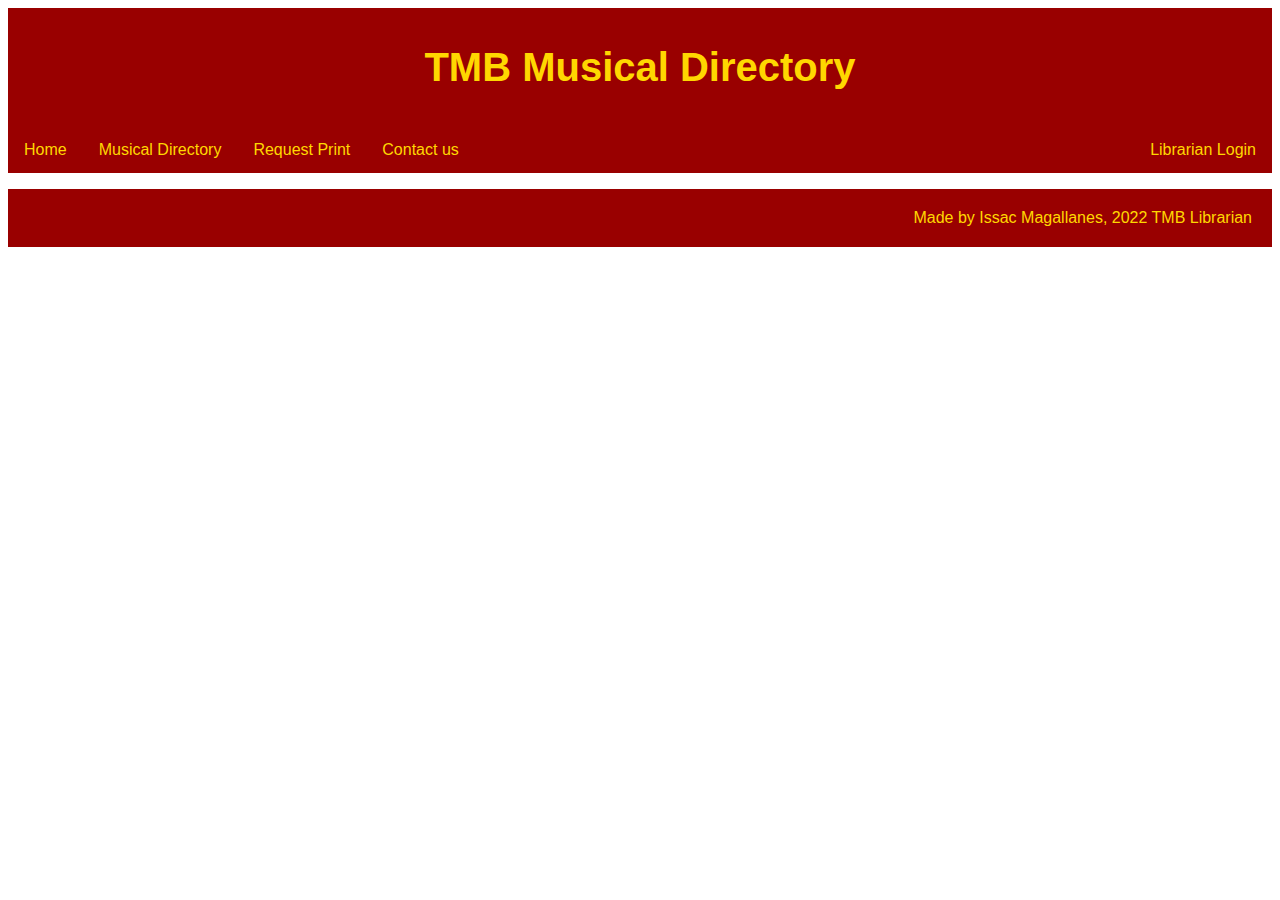
<file: index.html>
<!DOCTYPE html>
<html lang="en">

	<head>
		<meta charset="utf-8">
		<title>TMB Musical Directory</title>
		<link rel="shortcut icon" type="image/png" href="https://i.imgur.com/e336qxN.png" alt="tmb-head-icon" border="0">
		<!--<link rel="stylesheet" href="main.css">-->
		<meta name="viewport" content="width=device-width, initial-scale=1">
		<style>
		body
		{
			font-family: Georgia, Arial, Helvetica, sans-serif;
		}
		.header
		{
			padding: 10px;
			text-align: center;
			background: #990000;
			color: gold;
		}
		.header h1
		{
			font-size: 40px;
		}
		.navbar
		{
			overflow: hidden;
			background-color: #900;
		}
		.navbar a
		{
			float: left;
			display: block;
			color: gold;
			text-align: center;
			padding: 14px 16px;
			text-decoration: none;
		}
		.navbar a.right
		{
			float: right;
		}
		.navbar a:hover
		{
			background-color: #ddd;
			color: black;
		}
		.footer
		{
			padding: 20px;
			color: gold;
			text-align: right;
			background: #900;
		}
		input[type=text], input[type=password]
		{
			width: 100%;
			padding: 12px 20px;
			margin: 8px 0;
			display: inline-block;
			border: 1px solid #ccc;
			box-sizing: border-box;
		}
		button
		{
			background-color: #990000;
			color: gold;
			padding: 14px 20px;
			margin: 8px 0;
			border: none;
			cursor: pointer;
			width: 100%;
			font-family: Georgia;
			font-size: 16px;
		}
		button:hover
		{
			opacity: 0.8;
		}
		.cancelbtn
		{
			width: auto;
			padding: 10px 18px;
			background-color; #f44336;
		}
		.container
		{
			padding: 16px;
			color: gold;
		}
		span.psw
		{
			float: right;
			padding-top: 16px;
		}
		.modal
		{
			display: none;
			position: fixed;
			z-index: 1;
			left: 0;
			top: 0;
			width: 100%;
			height: 100%;
			overflow: auto;
			background-color: rgb(0,0,0);
			background-color: rgba(0,0,0,0.4);
			padding-top: 60px;
		}
		.modal-content
		{
			background-color: #990000;
			margin: 5% auto 15% auto;
			border: 1px solid #888;
			width: 80%
		}
		.close
		{
			position: absolute;
			right: 25px;
			top: 0;
			color: #000;
			font-size: 35px;
			font-weight: bold;
		}
		.close:hover,
		.close.focus
		{
			color: red;
			cursor: pointer;
		}
		.animate 
		{
			-webkit-animation: animatezoom 0.6s;
			animation: animatezoom 0.6s
		}
		@-webkit-keyframes animatezoom
		{
			from {-webkit-transform: scale(0)}
			to {-webkit-transform: scale(1)}
		}
		@keyframes animatezoom
		{
			from {transform: scale(0)}
  			to {transform: scale(1)}
  		}
		@media screen and (max-wdth: 300px)
		{
			span.psw
			{
				display: block;
				float: none;
			}
			.cancelbtn
			{
				width: 100%
			}
		}
		</style>
	</head>
	
	<body>
		<header class="header">
			<h1>TMB Musical Directory</h1>
		</header>
		
		<nav class="navbar">
			<a href="index.html">Home</a>
			<a href="directory.html">Musical Directory</a>
			<a href="request.html">Request Print</a>
			<a href="contact.html">Contact us</a>
			<a onclick="document.getElementById('id01').style.display='block'" style="wdith:auto;" class="right">Librarian Login</a>
		</nav>
		
		<div id="id01" class="modal">
			<span onclick="document.getElementById('id01').style.display='none'" class="close" title="Close Modal">&times;</span>

			<form class="modal-content animate" action="/action_page.php" method="post">
				<div class="container">
					<label for="uname"><b>Username</b></label>
					<input type="text" class="form__input" placeholder="Enter Username" name="uname" required>
				
					<label for="psw"><b>Password</b></label>
					<input type="password" class="form__input" placeholder="Enter Password" name="psw" required>

					<div class="form__message form_message--error">Incorrect username/password.</div>

					<button class="form__submit" type="submit">Login</button>
					<label>
						<input type="checkbox" checked="checked" name="remember">Remember Me
					</label>
				</div>

				<div class="container" style="background-color:#f1f1f1">
					<button type="button" onclick="document.getElementById('id01').style.display='none'" class="cancelbtn">Cancel</button>
					<span class="psw"><a href="newPassword.html">Forgot password?</a></span>
				</div>
			</form>
		</div>
		
		<script src="./main.js"></script>
		
		<script>
			var modal = document.getElementById('id01');
			window.onclick = function(event)
			{
				if(event.target == modal)
				{
					modal.style.display = "none":
				}	
			}
		</script>
		
		<footer>
			<p class="footer">
				Made by Issac Magallanes, 2022 TMB Librarian
			</p>
		</footer>
	</body>
	
</html>
</file>
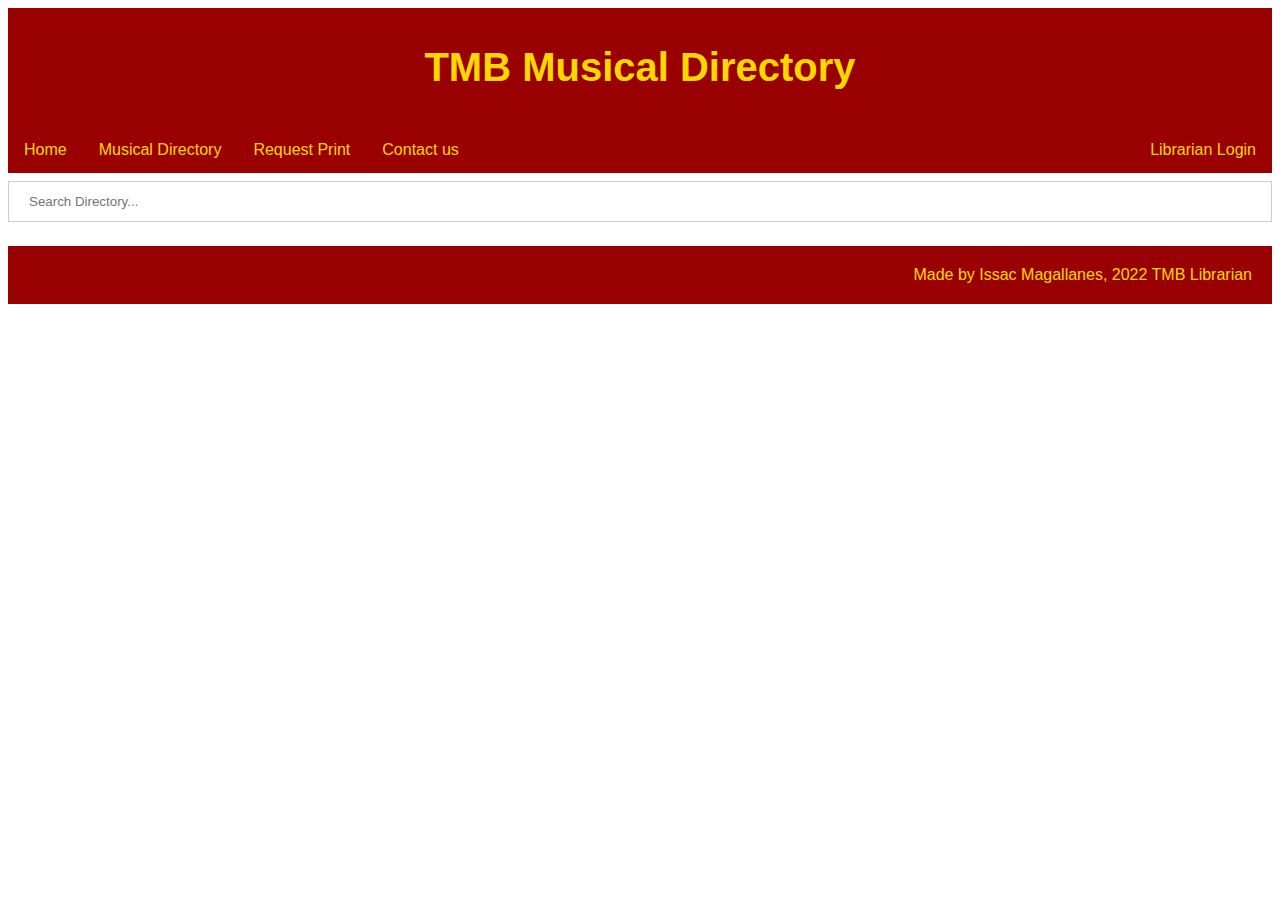
<file: directory.html>
<!DOCTYPE html>
<html lang="en">

	<head>
		<meta charset="utf-8">
		<title>TMB Musical Directory</title>
		<link rel="shortcut icon" type="image/png" href="https://i.imgur.com/e336qxN.png" alt="tmb-head-icon" border="0">
		<meta name="viewport" content="width=device-width, initial-scale=1">
		<style>
		body
		{
			font-family: Georgia, Arial, Helvetica, sans-serif;
		}
		.header
		{
			padding: 10px;
			text-align: center;
			background: #990000;
			color: gold;
		}
		.header h1
		{
			font-size: 40px;
		}
		.navbar
		{
			overflow: hidden;
			background-color: #900;
		}
		.navbar a
		{
			float: left;
			display: block;
			color: gold;
			text-align: center;
			padding: 14px 16px;
			text-decoration: none;
		}
		.navbar a.right
		{
			float: right;
		}
		.navbar a:hover
		{
			background-color: #ddd;
			color: black;
		}
		.footer
		{
			padding: 20px;
			color: gold;
			text-align: right;
			background: #900;
		}
		input[type=text], input[type=password]
		{
			width: 100%;
			padding: 12px 20px;
			margin: 8px 0;
			display: inline-block;
			border: 1px solid #ccc;
			box-sizing: border-box;
		}
		button
		{
			background-color: #990000;
			color: gold;
			padding: 14px 20px;
			margin: 8px 0;
			border: none;
			cursor: pointer;
			width: 100%;
			font-family: Georgia;
			font-size: 16px;
		}
		button:hover
		{
			opacity: 0.8;
		}
		.cancelbtn
		{
			width: auto;
			padding: 10px 18px;
			background-color; #f44336;
		}
		.container
		{
			padding: 16px;
			color: gold;
		}
		span.psw
		{
			float: right;
			padding-top: 16px;
		}
		.modal
		{
			display: none;
			position: fixed;
			z-index: 1;
			left: 0;
			top: 0;
			width: 100%;
			height: 100%;
			overflow: auto;
			background-color: rgb(0,0,0);
			background-color: rgba(0,0,0,0.4);
			padding-top: 60px;
		}
		.modal-content
		{
			background-color: #990000;
			margin: 5% auto 15% auto;
			border: 1px solid #888;
			width: 80%
		}
		.close
		{
			position: absolute;
			right: 25px;
			top: 0;
			color: #000;
			font-size: 35px;
			font-weight: bold;
		}
		.close:hover,
		.close.focus
		{
			color: red;
			cursor: pointer;
		}
		.animate 
		{
			-webkit-animation: animatezoom 0.6s;
			animation: animatezoom 0.6s
		}
		@-webkit-keyframes animatezoom
		{
			from {-webkit-transform: scale(0)}
			to {-webkit-transform: scale(1)}
		}
		@keyframes animatezoom
		{
			from {transform: scale(0)}
  			to {transform: scale(1)}
  		}
		@media screen and (max-wdth: 300px)
		{
			span.psw
			{
				display: block;
				float: none;
			}
			.cancelbtn
			{
				width: 100%
			}
		}
		</style>
	</head>
	
	<body>
		<header class="header">
			<h1>TMB Musical Directory</h1>
		</header>
		
		<nav class="navbar">
			<a href="index.html">Home</a>
			<a href="directory.html">Musical Directory</a>
			<a href="request.html">Request Print</a>
			<a href="contact.html">Contact us</a>
			<a onclick="document.getElementById('id01').style.display='block'" style="wdith:auto;" class="right">Librarian Login</a>
		</nav>
		
		<div id="id01" class="modal">
			<span onclick="document.getElementById('id01').style.display='none'" class="close" title="Close Modal">&times;</span>

			<form class="modal-content animate" action="/action_page.php" method="post">
				<div class="container">
					<label for="uname"><b>Username</b></label>
					<input type="text" placeholder="Enter Username" name="uname" required>
				
					<label for="psw"><b>Password</b></label>
					<input type="password" placeholder="Enter Password" name="psw" required>
				
					<button type="submit">Login</button>
					<label>
						<input type="checkbox" checked="checked" name="remember">Remember Me
					</label>
				</div>

				<div class="container" style="background-color:#f1f1f1">
					<button type="button" onclick="document.getElementById('id01').style.display='none'" class="cancelbtn">Cancel</button>
					<span class="psw"><a href="newPassword.html">Forgot password?</a></span>
				</div>
			</form>
		</div>
		
		<script>
			var modal = document.getElementById('id01');
			window.onclick = function(event)
			{
				if(event.target == modal)
				{
					modal.style.display = "none":
				}	
			}
			function showResult(str)
			{
				if (str.length==0)
				{
    				document.getElementById("livesearch").innerHTML="";
    				document.getElementById("livesearch").style.border="0px";
    				return;
				}
				var xmlhttp=new XMLHttpRequest();
				xmlhttp.onreadystatechange=function()
				{
    				if (this.readyState==4 && this.status==200)
    				{
      					document.getElementById("livesearch").innerHTML=this.responseText;
      					document.getElementById("livesearch").style.border="1px solid #A5ACB2";
    				}
				}
				xmlhttp.open("GET","livesearch.php?q="+str,true);
				xmlhttp.send();
			}
		</script>
		
		<form>
			<input type="text" size="30" onkeyup="showResult(this.value)" placeholder="Search Directory...">
			<div id="livesearch"></div>
		</form>
		
		<footer>
			<p class="footer">
				Made by Issac Magallanes, 2022 TMB Librarian
			</p>
		</footer>
	</body>
	
</html>
</file>
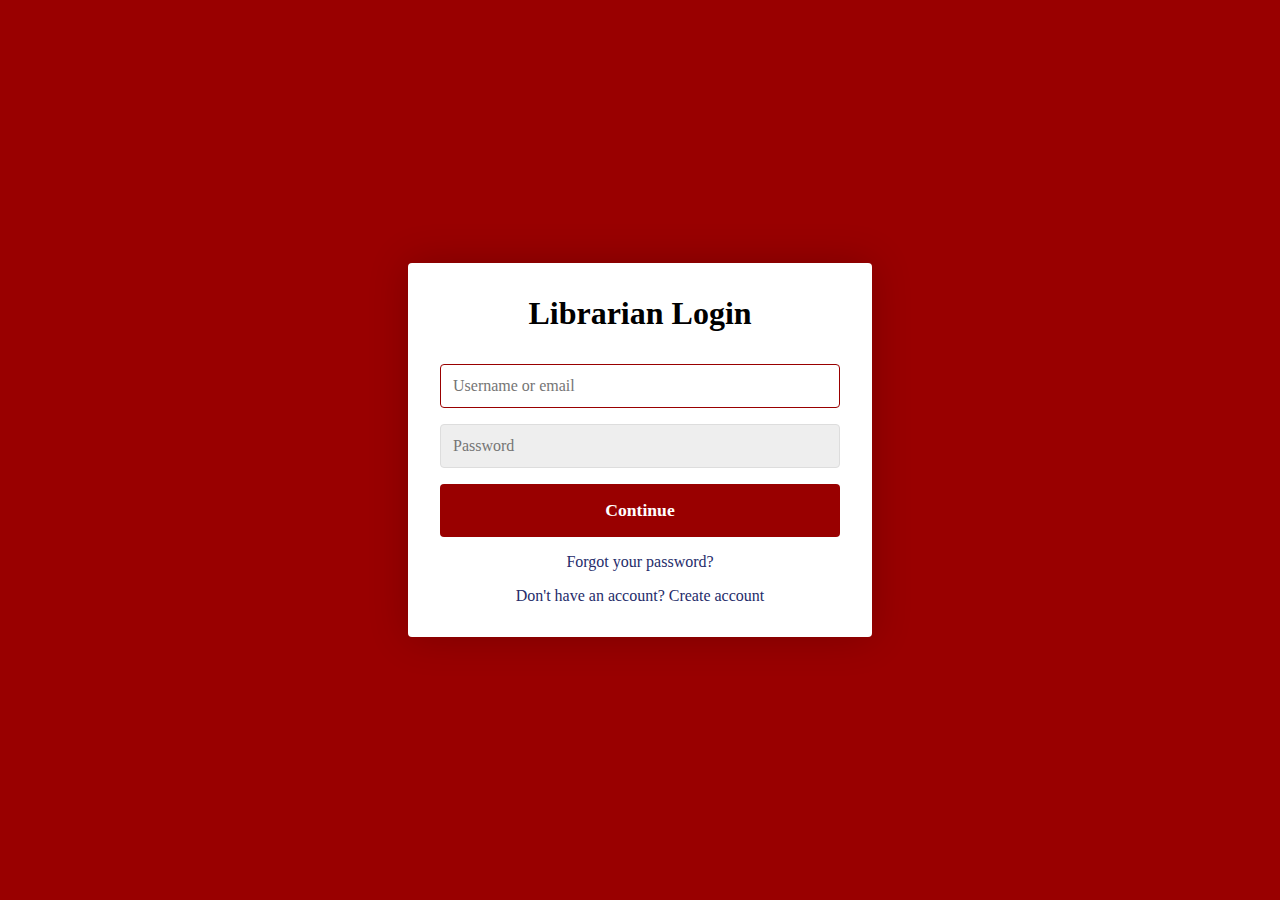
<file: login_test.html>
<!DOCTYPE html>
<head>
	<meta name="viewport" content="width=device-width, initial-scale=1">
	<meta charset="utf-8">
	<title>TMB Musical Directory</title>
	<link rel="shortcut icon" type="image/png" href="https://i.imgur.com/e336qxN.png" alt="tmb-head-icon" border="0">
	<link rel="stylesheet" href="main.css">
</head>
<body>
	<div class="container">
		<form class="form" id="login">
			<h1 class="form__title">Librarian Login</h1>
			<div class="form__message form__message--error"><!--Incorrect username/password combination.--></div>
			<div class="form__input-group">
				<input type="text" class="form__input" autofocus placeholder="Username or email">
				<div class="form__input-error-message"><!--This is an error message--></div>
			</div>
			<div class="form__input-group">
				<input type="password" class="form__input" autofocus placeholder="Password">
				<div class="form__input-error-message"></div>
			</div>
			<button class="form__button" type="submit">Continue</button>
			<p class="form__text">
				<a href="newPassword.html" class="form__link">Forgot your password?</a>
			</p>
			<p class="form__text">
				<a class="form__link" href="./" id="linkCreateAccount">Don't have an account? Create account</a>
			</p>
		</form>
        <form class="form form--hidden" id="createAccount">
            <h1 class="form__title">Create Account</h1>
            <div class="form__message form__message--error"></div>
            <div class="form__input-group">
                <input type="text" id="signupUsername" class="form__input" autofocus placeholder="Username">
                <div class="form__input-error-message"></div>
            </div>
            <div class="form__input-group">
                <input type="text" class="form__input" autofocus placeholder="Email Address">
                <div class="form__input-error-message"></div>
            </div>
            <div class="form__input-group">
                <input type="password" class="form__input" autofocus placeholder="Password">
                <div class="form__input-error-message"></div>
            </div>
            <div class="form__input-group">
                <input type="password" class="form__input" autofocus placeholder="Confirm Password">
                <div class="form__input-error-message"></div>
            </div>
            <button class="form__button" type="submit">Continue</button>
            <p class="form__text">
                <a class="form__link" href="./" id="linkLogin">Already have an account? Sign in</a>
            </p>
        </form>
	</div>
	<script src="./main.js"></script>
</body>
</file>
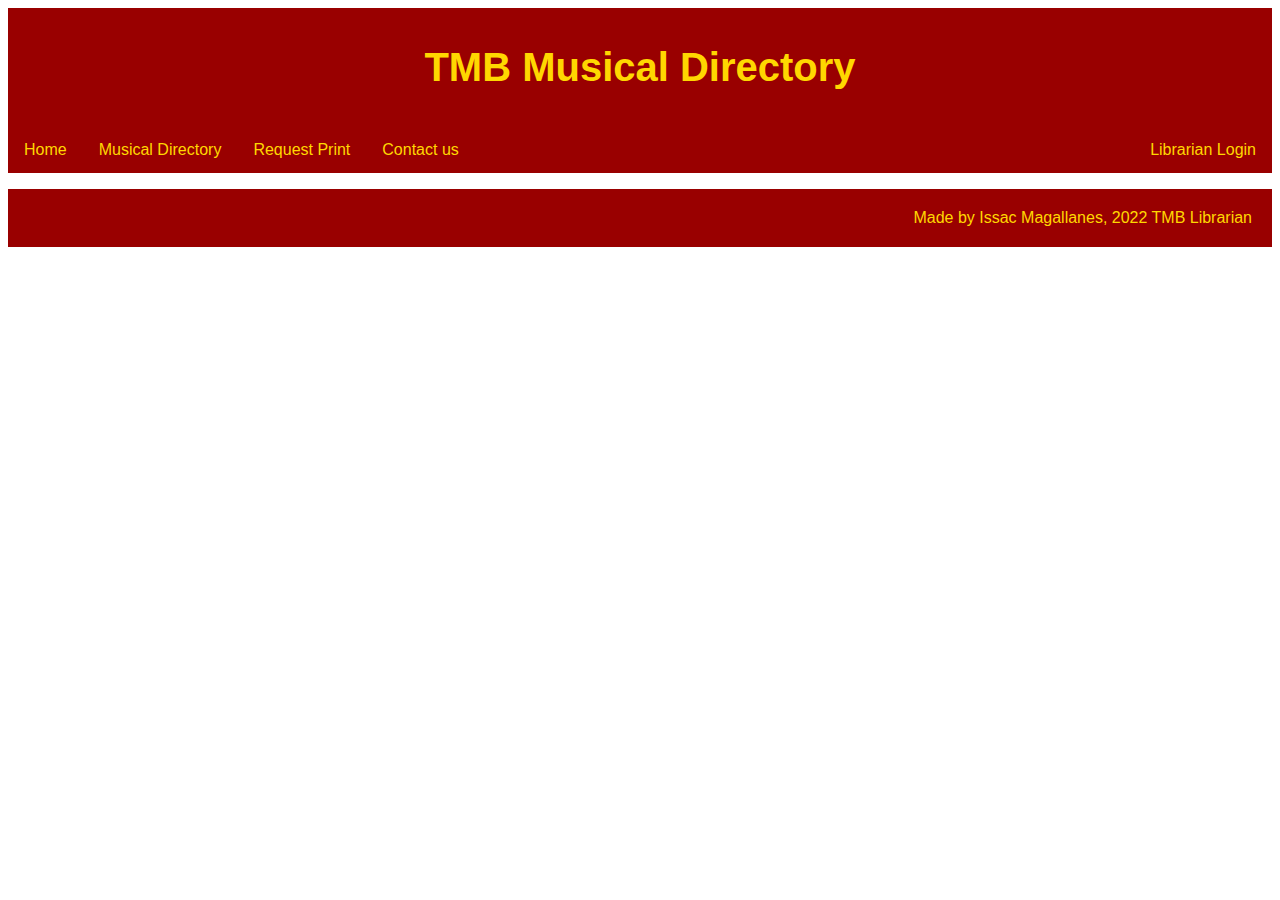
<file: request.html>
<!DOCTYPE html>
<html lang="en">

	<head>
		<meta charset="utf-8">
		<title>TMB Musical Directory</title>
		<link rel="shortcut icon" type="image/png" href="https://i.imgur.com/e336qxN.png" alt="tmb-head-icon" border="0">
		<meta name="viewport" content="width=device-width, initial-scale=1">
		<style>
		body
		{
			font-family: Georgia, Arial, Helvetica, sans-serif;
		}
		.header
		{
			padding: 10px;
			text-align: center;
			background: #990000;
			color: gold;
		}
		.header h1
		{
			font-size: 40px;
		}
		.navbar
		{
			overflow: hidden;
			background-color: #900;
		}
		.navbar a
		{
			float: left;
			display: block;
			color: gold;
			text-align: center;
			padding: 14px 16px;
			text-decoration: none;
		}
		.navbar a.right
		{
			float: right;
		}
		.navbar a:hover
		{
			background-color: #ddd;
			color: black;
		}
		.footer
		{
			padding: 20px;
			color: gold;
			text-align: right;
			background: #900;
		}
		input[type=text], input[type=password]
		{
			width: 100%;
			padding: 12px 20px;
			margin: 8px 0;
			display: inline-block;
			border: 1px solid #ccc;
			box-sizing: border-box;
		}
		button
		{
			background-color: #990000;
			color: gold;
			padding: 14px 20px;
			margin: 8px 0;
			border: none;
			cursor: pointer;
			width: 100%;
			font-family: Georgia;
			font-size: 16px;
		}
		button:hover
		{
			opacity: 0.8;
		}
		.cancelbtn
		{
			width: auto;
			padding: 10px 18px;
			background-color; #f44336;
		}
		.container
		{
			padding: 16px;
			color: gold;
		}
		span.psw
		{
			float: right;
			padding-top: 16px;
		}
		.modal
		{
			display: none;
			position: fixed;
			z-index: 1;
			left: 0;
			top: 0;
			width: 100%;
			height: 100%;
			overflow: auto;
			background-color: rgb(0,0,0);
			background-color: rgba(0,0,0,0.4);
			padding-top: 60px;
		}
		.modal-content
		{
			background-color: #990000;
			margin: 5% auto 15% auto;
			border: 1px solid #888;
			width: 80%
		}
		.close
		{
			position: absolute;
			right: 25px;
			top: 0;
			color: #000;
			font-size: 35px;
			font-weight: bold;
		}
		.close:hover,
		.close.focus
		{
			color: red;
			cursor: pointer;
		}
		.animate 
		{
			-webkit-animation: animatezoom 0.6s;
			animation: animatezoom 0.6s
		}
		@-webkit-keyframes animatezoom
		{
			from {-webkit-transform: scale(0)}
			to {-webkit-transform: scale(1)}
		}
		@keyframes animatezoom
		{
			from {transform: scale(0)}
  			to {transform: scale(1)}
  		}
		@media screen and (max-wdth: 300px)
		{
			span.psw
			{
				display: block;
				float: none;
			}
			.cancelbtn
			{
				width: 100%
			}
		}
		</style>
	</head>
	
	<body>
		<header class="header">
			<h1>TMB Musical Directory</h1>
		</header>
		
		<nav class="navbar">
			<a href="index.html">Home</a>
			<a href="directory.html">Musical Directory</a>
			<a href="request.html">Request Print</a>
			<a href="contact.html">Contact us</a>
			<a onclick="document.getElementById('id01').style.display='block'" style="wdith:auto;" class="right">Librarian Login</a>
		</nav>
		
		<div id="id01" class="modal">
			<span onclick="document.getElementById('id01').style.display='none'" class="close" title="Close Modal">&times;</span>

			<form class="modal-content animate" action="/action_page.php" method="post">
				<div class="container">
					<label for="uname"><b>Username</b></label>
					<input type="text" placeholder="Enter Username" name="uname" required>
				
					<label for="psw"><b>Password</b></label>
					<input type="password" placeholder="Enter Password" name="psw" required>
				
					<button type="submit">Login</button>
					<label>
						<input type="checkbox" checked="checked" name="remember">Remember Me
					</label>
				</div>

				<div class="container" style="background-color:#f1f1f1">
					<button type="button" onclick="document.getElementById('id01').style.display='none'" class="cancelbtn">Cancel</button>
					<span class="psw"><a href="newPassword.html">Forgot password?</a></span>
				</div>
			</form>
		</div>
		
		<div>
			<!--<a href="https://imgbb.com/"><img src="https://i.ibb.co/TbTC0dG/tmb-head-icon.png" alt="tmb-head-icon" border="0"></a>-->
		</div>
		
		<script>
			var modal = document.getElementById('id01');
			window.onclick = function(event)
			{
				if(event.target == modal)
				{
					modal.style.display = "none":
				}	
			}
		</script>
		
		<footer>
			<p class="footer">
				Made by Issac Magallanes, 2022 TMB Librarian
			</p>
		</footer>
	</body>
	
</html>
</file>
<file: main.css>
body {
    --color-primary: #990000;
    --color-primary-dark: #770000;
    --color-secondary: #252c6a;
    --color-error: #cc3333;
    --color-success: #4bb544;
    --border-radius: 4px;

    margin: 0;
    height: 100vh;
    display: flex;
    align-items: center;
    justify-content: center;
    font-size: 18px;
    background: var(--color-primary);
    background-size: cover;
}

.container {
    width: 400px;
    max-width: 400px;
    margin: 1rem;
    padding: 2rem;
    box-shadow: 0 0 40px rgba(0, 0, 0, 0.2);
    border-radius: var(--border-radius);
    background: #ffffff;
}

.container,
.form__input,
.form__button {
    font: 500 1rem 'Georgia', Georgia;
}

.form--hidden {
    display: none;
}

.form > *:first-child {
    margin-top: 0;
}

.form > *:last-child {
    margin-bottom: 0;
}

.form__title {
    margin-bottom: 2rem;
    text-align: center;
}

.form__message {
    text-align: center;
    margin-bottom: 1rem;
}

.form__message--success {
    color: var(--color-success);
}

.form__message--error {
    color: var(--color-error);
}

.form__input-group {
    margin-bottom: 1rem;
}

.form__input {
    display: block;
    width: 100%;
    padding: 0.75rem;
    box-sizing: border-box;
    border-radius: var(--border-radius);
    border: 1px solid #dddddd;
    outline: none;
    background: #eeeeee;
    transition: background 0.2s, border-color 0.2s;
}

.form__input:focus {
    border-color: var(--color-primary);
    background: #ffffff;
}

.form__input--error {
    color: var(--color-error);
    border-color: var(--color-error);
}

.form__input-error-message {
    margin-top: 0.5rem;
    font-size: 0.85rem;
    color: var(--color-error);
}

.form__button {
    width: 100%;
    padding: 1rem 2rem;
    font-weight: bold;
    font-size: 1.1rem;
    color: #ffffff;
    border: none;
    border-radius: var(--border-radius);
    outline: none;
    cursor: pointer;
    background: var(--color-primary);
}

.form__button:hover {
    background: var(--color-primary-dark);
}

.form__button:active {
    transform: scale(0.98);
}

.form__text {
    text-align: center;
}

.form__link {
    color: var(--color-secondary);
    text-decoration: none;
    cursor: pointer;
}

.form__link:hover {
    text-decoration: underline;
}
</file>
